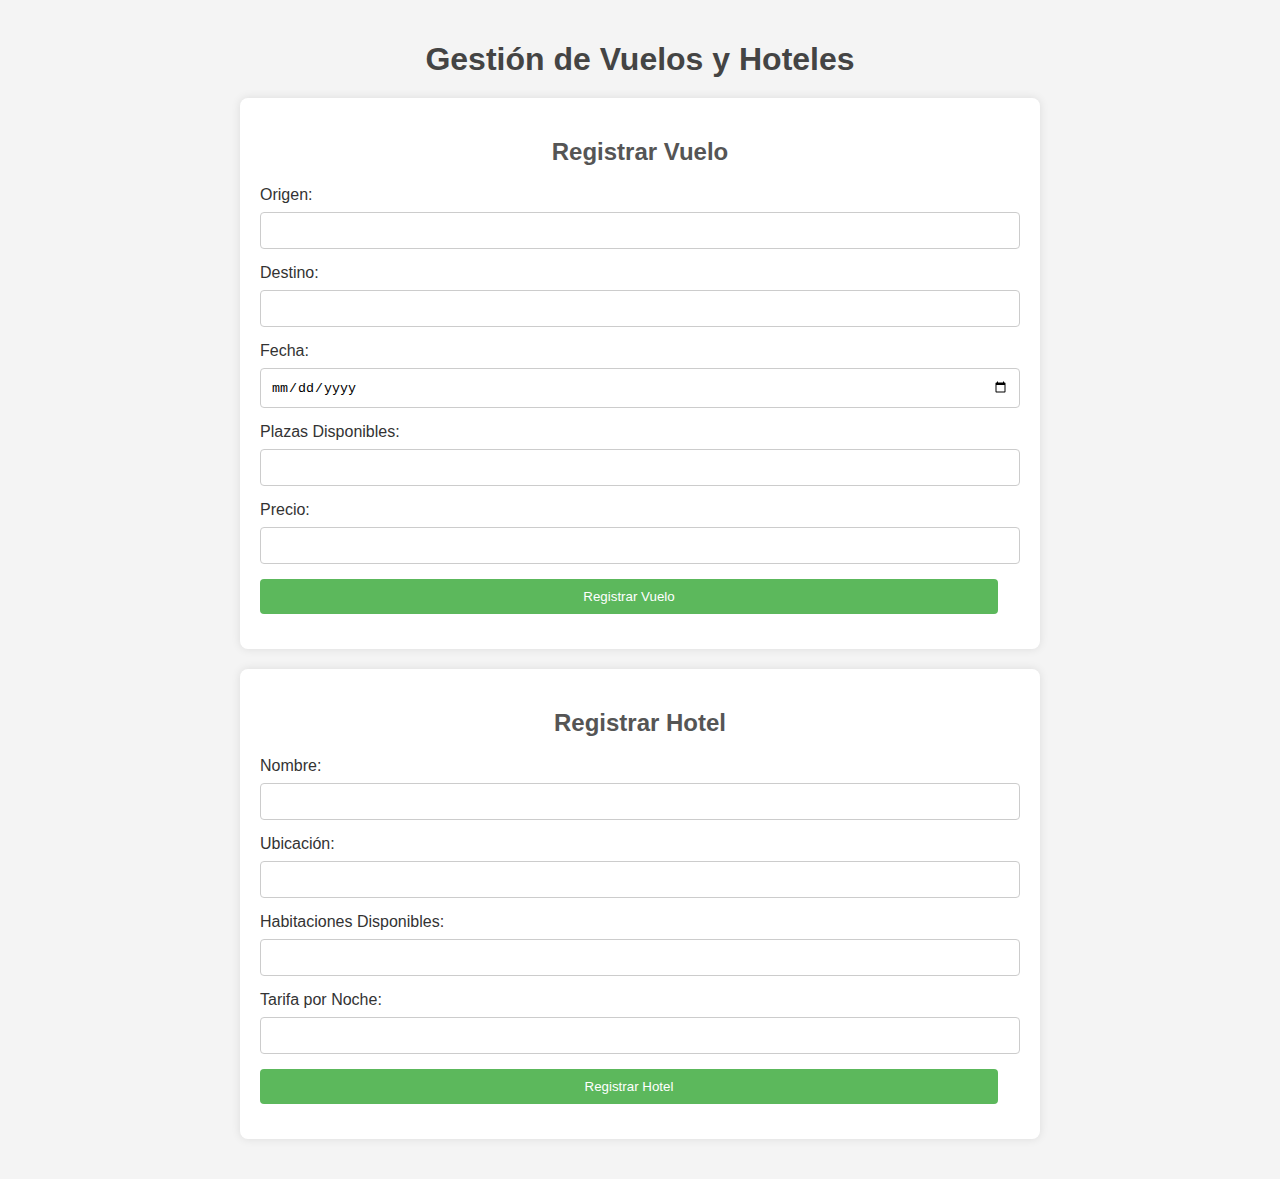
<file: index.html>
<!DOCTYPE html>
<html lang="es">
<head>
    <meta charset="UTF-8">
    <meta name="viewport" content="width=device-width, initial-scale=1.0">
    <title>Gestión de Vuelos y Hoteles</title>
    <link rel="stylesheet" href="styles.css">
    <script>
        function validarVuelo() {
            let origen = document.getElementById('origen').value;
            let destino = document.getElementById('destino').value;
            let fecha = document.getElementById('fecha_vuelo').value;
            let plazas = document.getElementById('plazas').value;
            let precio = document.getElementById('precio_vuelo').value;
            if (origen === '' || destino === '' || fecha === '' || plazas === '' || precio === '') {
                alert('Por favor completa todos los campos del vuelo');
                return false;
            }
            return true;
        }

        function validarHotel() {
            let nombre = document.getElementById('nombre_hotel').value;
            let ubicacion = document.getElementById('ubicacion').value;
            let habitaciones = document.getElementById('habitaciones').value;
            let tarifa = document.getElementById('tarifa').value;
            if (nombre === '' || ubicacion === '' || habitaciones === '' || tarifa === '') {
                alert('Por favor completa todos los campos del hotel');
                return false;
            }
            return true;
        }
    </script>
</head>
<body>
<div class="container">
    <h1>Gestión de Vuelos y Hoteles</h1>

    <section class="form-section">
        <h2>Registrar Vuelo</h2>
        <form action="procesar_vuelo.php" method="post" onsubmit="return validarVuelo()">
            <label for="origen">Origen:</label>
            <input type="text" id="origen" name="origen" required>
            <label for="destino">Destino:</label>
            <input type="text" id="destino" name="destino" required>
            <label for="fecha_vuelo">Fecha:</label>
            <input type="date" id="fecha_vuelo" name="fecha" required>
            <label for="plazas">Plazas Disponibles:</label>
            <input type="number" id="plazas" name="plazas_disponibles" required>
            <label for="precio_vuelo">Precio:</label>
            <input type="number" step="0.01" id="precio_vuelo" name="precio" required>
            <input type="submit" value="Registrar Vuelo">
        </form>
    </section>

    <section class="form-section">
        <h2>Registrar Hotel</h2>
        <form action="procesar_hotel.php" method="post" onsubmit="return validarHotel()">
            <label for="nombre_hotel">Nombre:</label>
            <input type="text" id="nombre_hotel" name="nombre" required>
            <label for="ubicacion">Ubicación:</label>
            <input type="text" id="ubicacion" name="ubicacion" required>
            <label for="habitaciones">Habitaciones Disponibles:</label>
            <input type="number" id="habitaciones" name="habitaciones_disponibles" required>
            <label for="tarifa">Tarifa por Noche:</label>
            <input type="number" step="0.01" id="tarifa" name="tarifa_noche" required>
            <input type="submit" value="Registrar Hotel">
        </form>
    </section>
</div>
</body>
</html>
</file>
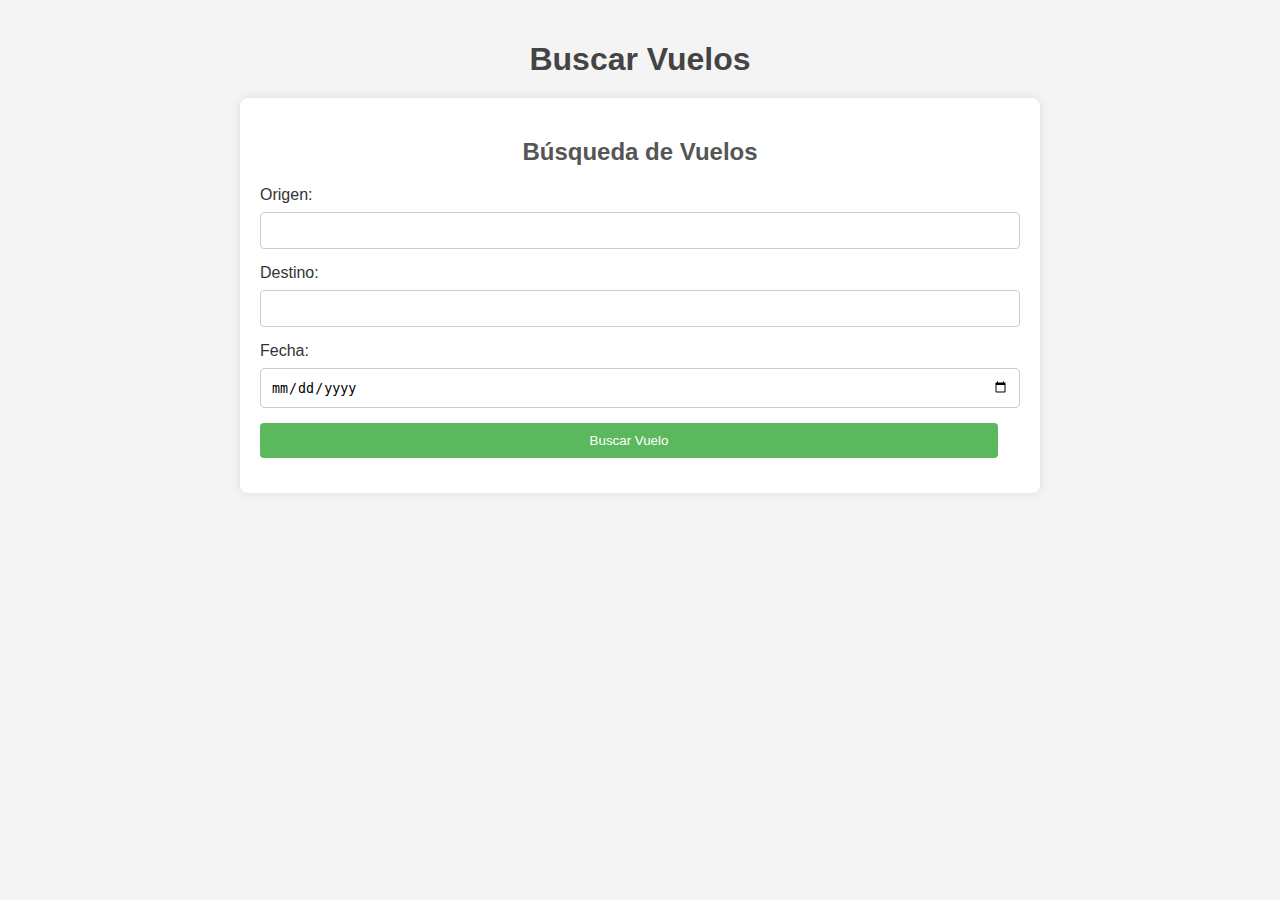
<file: buscar_vuelo.html>
<!DOCTYPE html>
<html lang="es">
<head>
    <meta charset="UTF-8">
    <meta name="viewport" content="width=device-width, initial-scale=1.0">
    <title>Búsqueda de Vuelos</title>
    <link rel="stylesheet" href="styles.css">
</head>
<body>
<div class="container">
    <h1>Buscar Vuelos</h1>

    <section class="form-section">
        <h2>Búsqueda de Vuelos</h2>
        <form action="buscar_vuelo.php" method="post">
            <label for="origen_busqueda">Origen:</label>
            <input type="text" id="origen_busqueda" name="origen" required>
            <label for="destino_busqueda">Destino:</label>
            <input type="text" id="destino_busqueda" name="destino" required>
            <label for="fecha_busqueda">Fecha:</label>
            <input type="date" id="fecha_busqueda" name="fecha">
            <input type="submit" value="Buscar Vuelo">
        </form>
    </section>
</div>
</body>
</html>
</file>
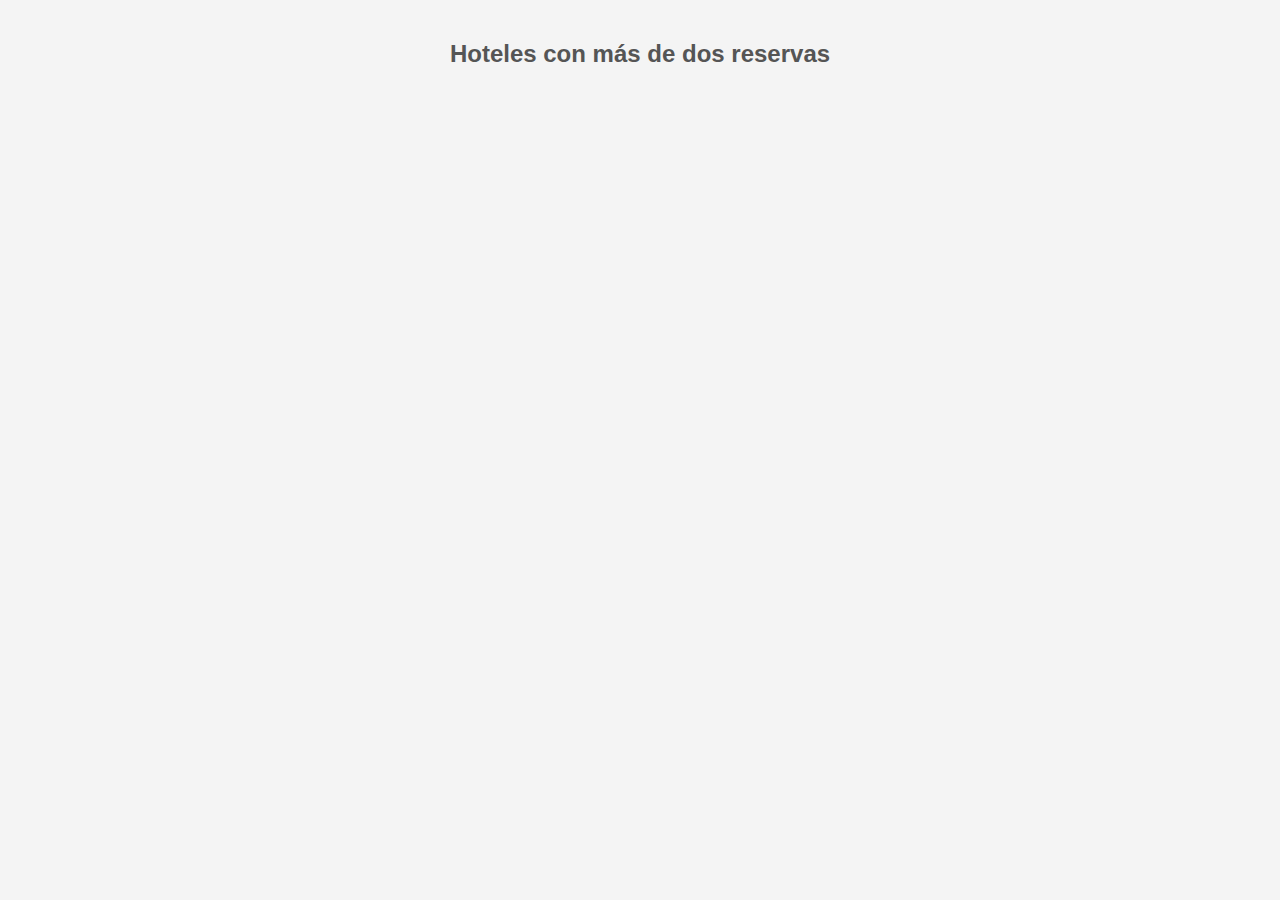
<file: consulta_avanzada.html>
<!DOCTYPE html>
<html lang="es">
<head>
    <meta charset="UTF-8">
    <meta name="viewport" content="width=device-width, initial-scale=1.0">
    <title>Consulta Avanzada de Reservas</title>
    <link rel="stylesheet" href="styles.css">
</head>
<body>
<h2>Hoteles con más de dos reservas</h2>
<div id="resultados">
    <?php include 'consulta_avanzada.php'; ?>
</div>
</body>
</html>
</file>
<file: styles.css>
body {
    font-family: Arial, sans-serif;
    background-color: #f4f4f4;
    color: #333;
    margin: 0;
    padding: 20px;
}

.container {
    max-width: 800px;
    margin: 0 auto;
}

h1 {
    color: #444;
    text-align: center;
    margin-bottom: 20px;
}

h2 {
    color: #555;
    text-align: center;
    margin-bottom: 20px;
}

.form-section {
    background-color: #fff;
    padding: 20px;
    margin-bottom: 20px;
    border-radius: 8px;
    box-shadow: 0 0 10px rgba(0, 0, 0, 0.1);
}

form {
    display: flex;
    flex-direction: column;
}

label {
    margin-bottom: 8px;
    color: #333;
}

input[type="text"],
input[type="date"],
input[type="number"],
input[type="submit"] {
    width: calc(100% - 22px);
    padding: 10px;
    margin-bottom: 15px;
    border: 1px solid #ccc;
    border-radius: 4px;
}

input[type="submit"] {
    background-color: #5cb85c;
    color: #fff;
    border: none;
    cursor: pointer;
}

input[type="submit"]:hover {
    background-color: #4cae4c;
}
</file>
